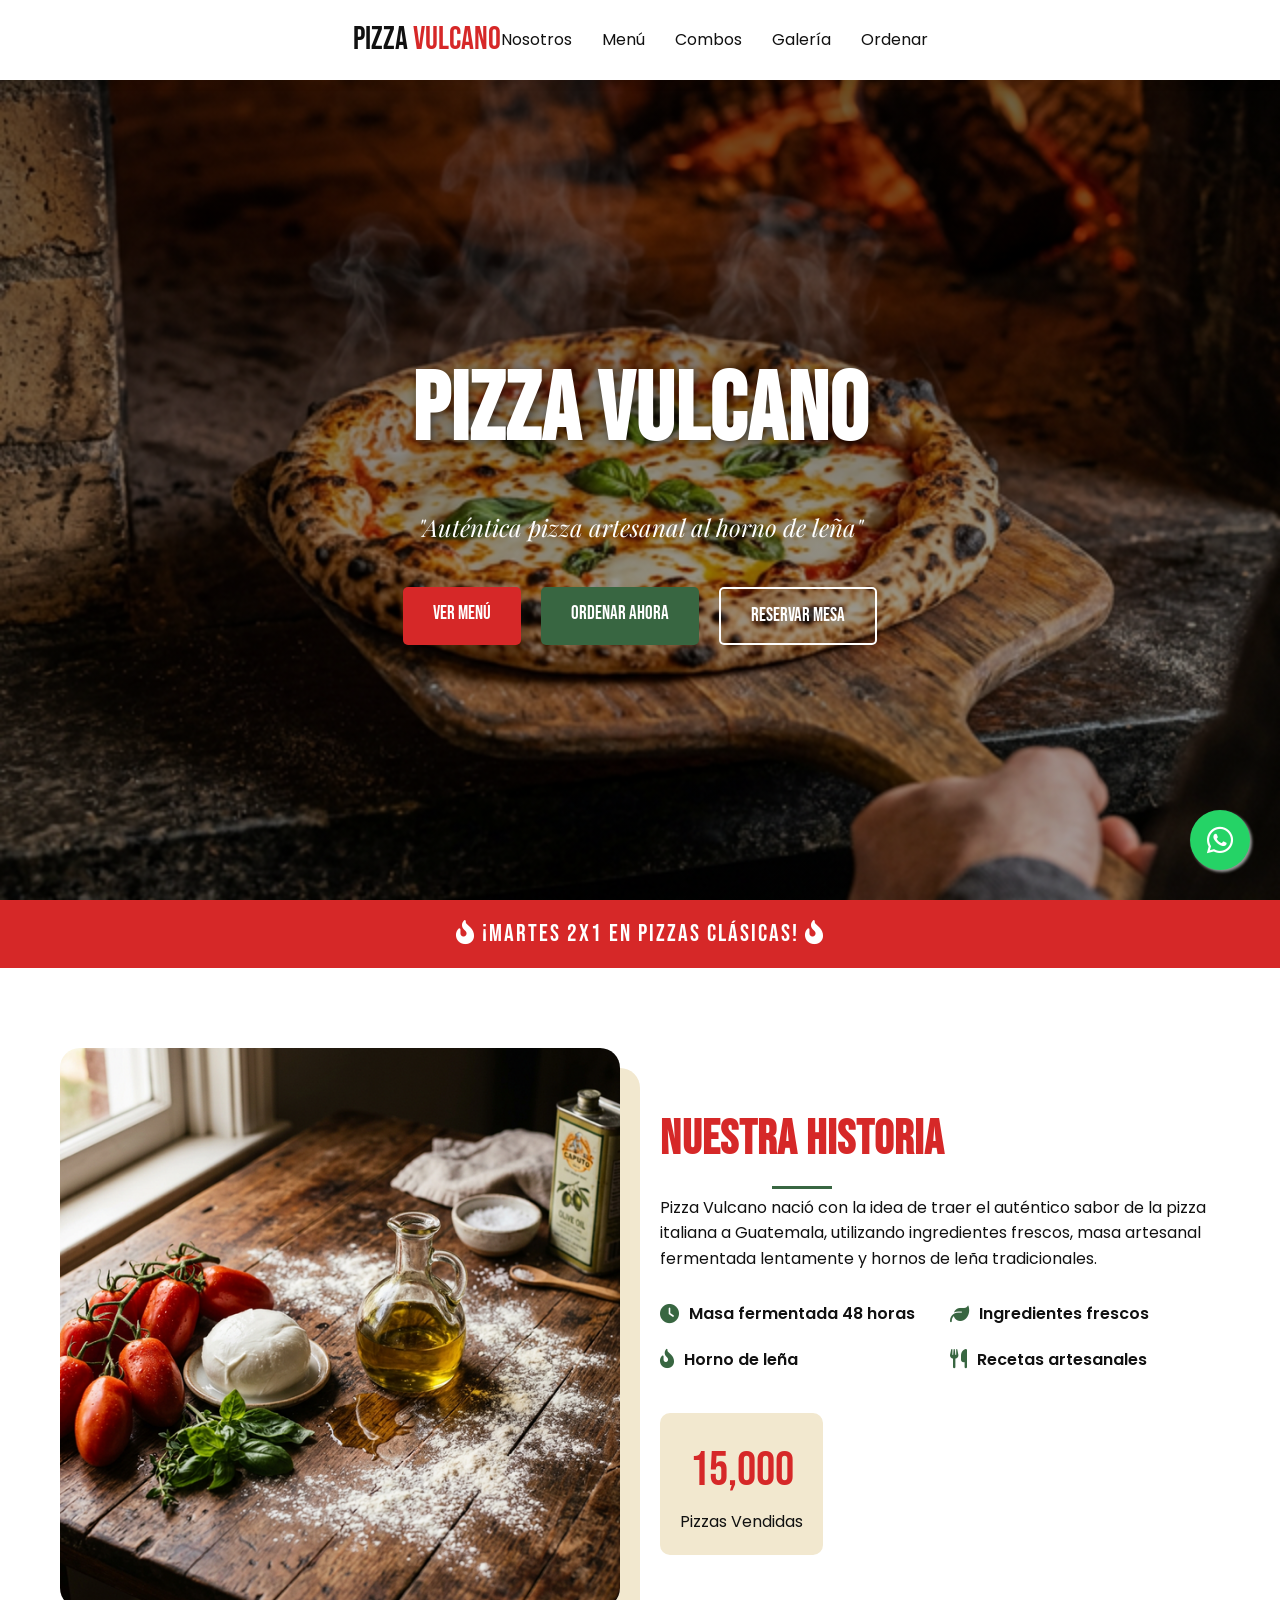
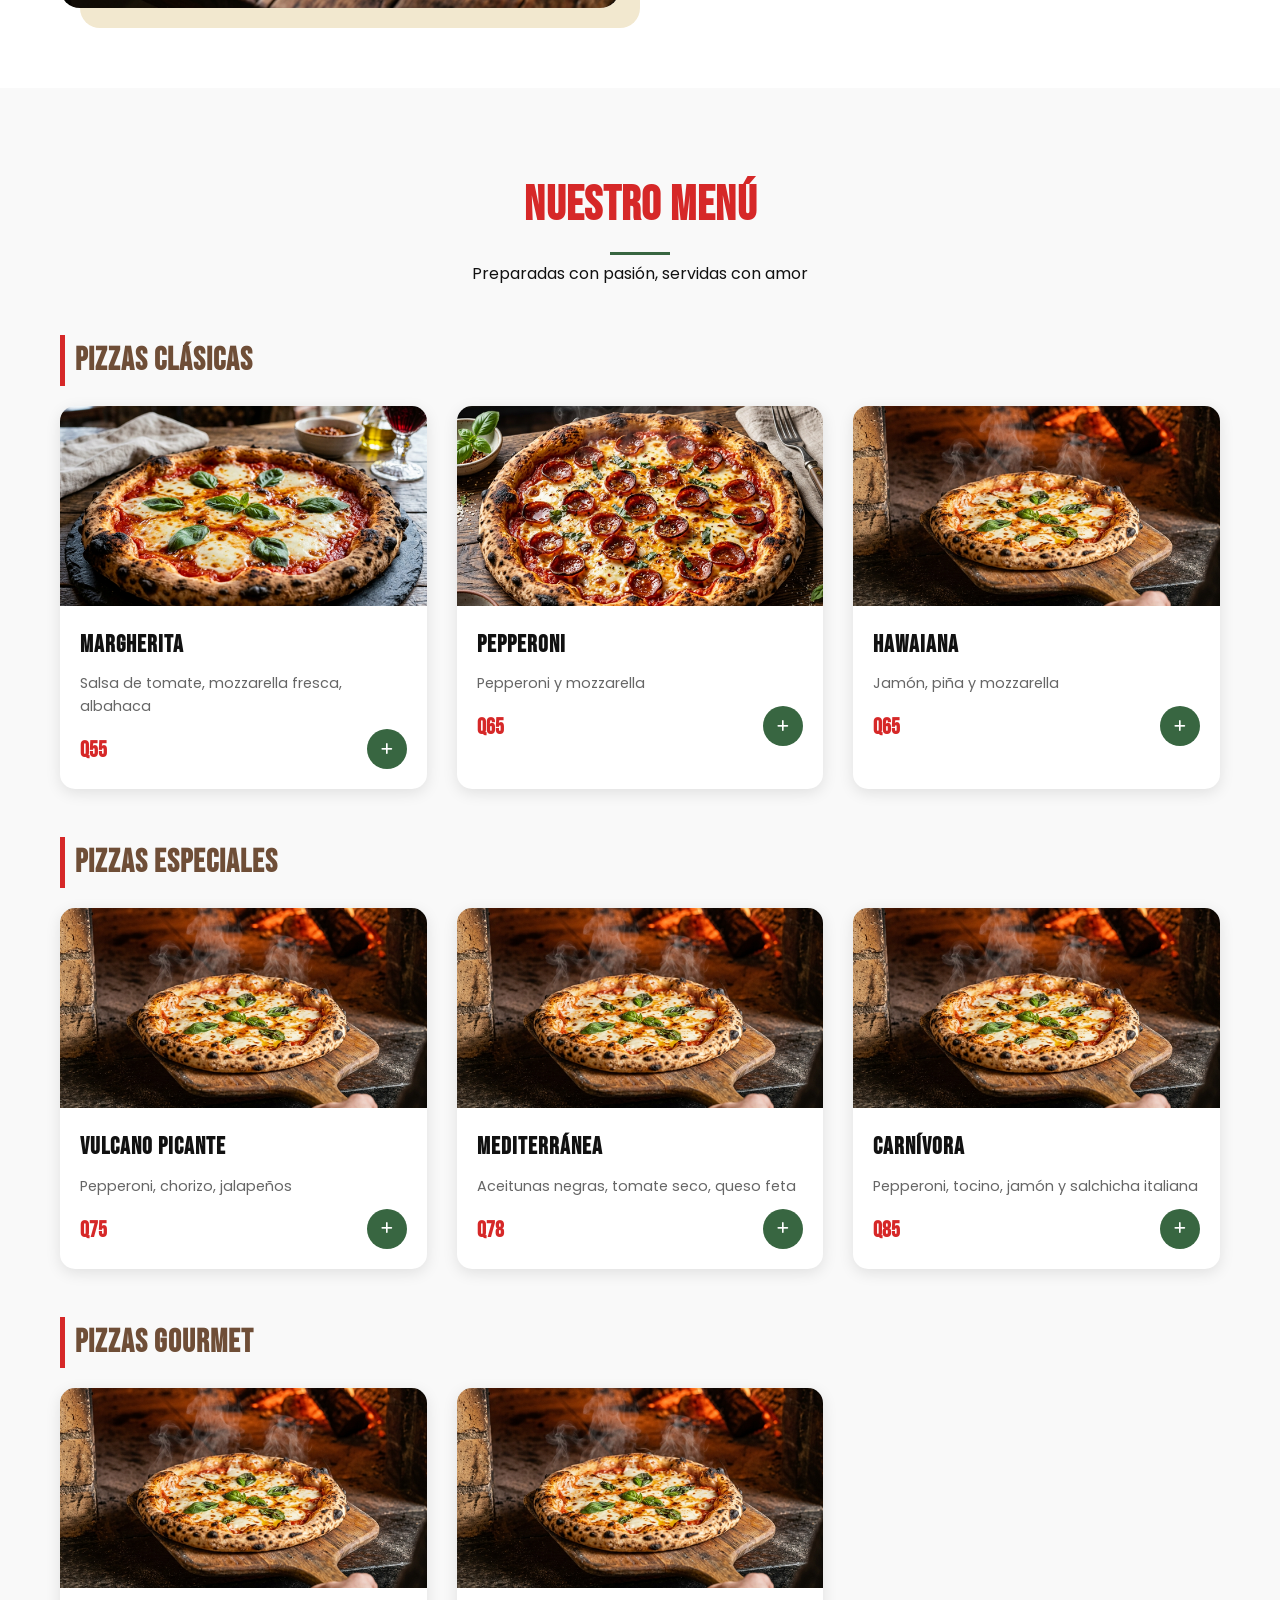
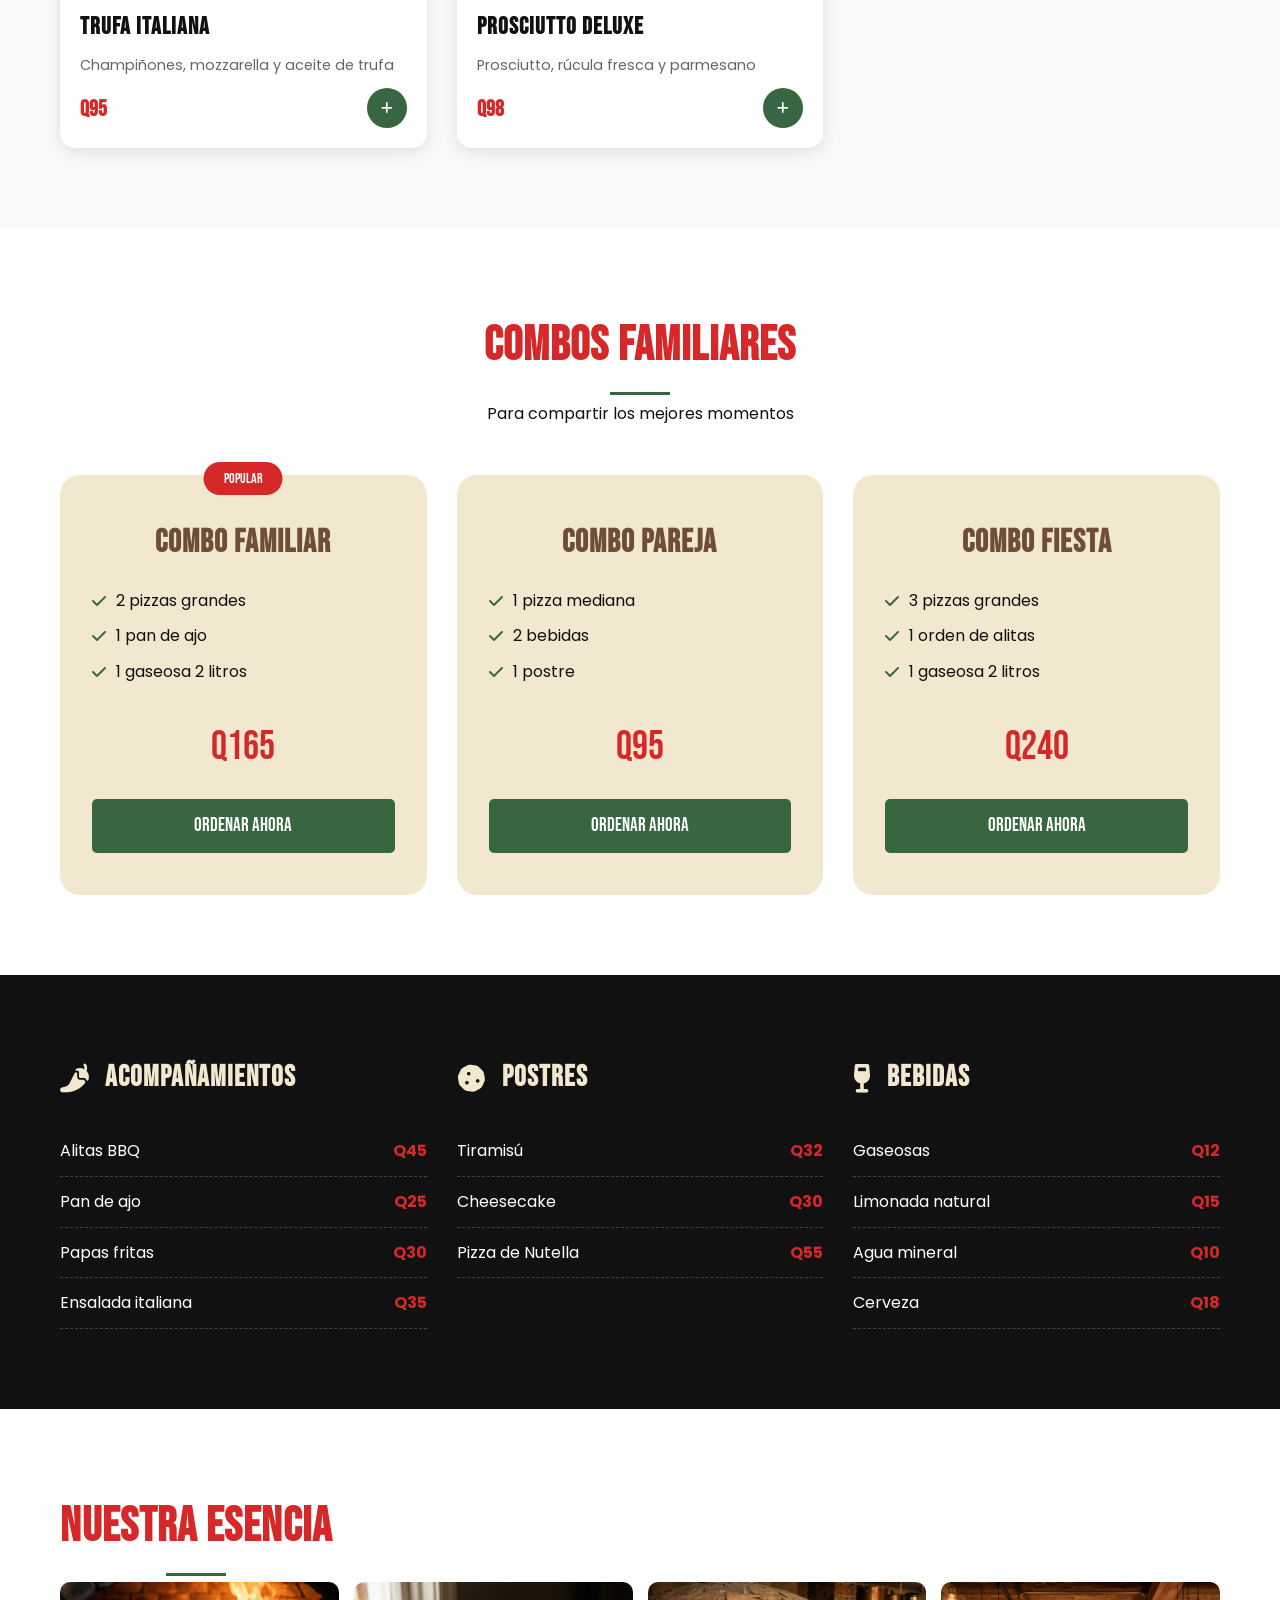
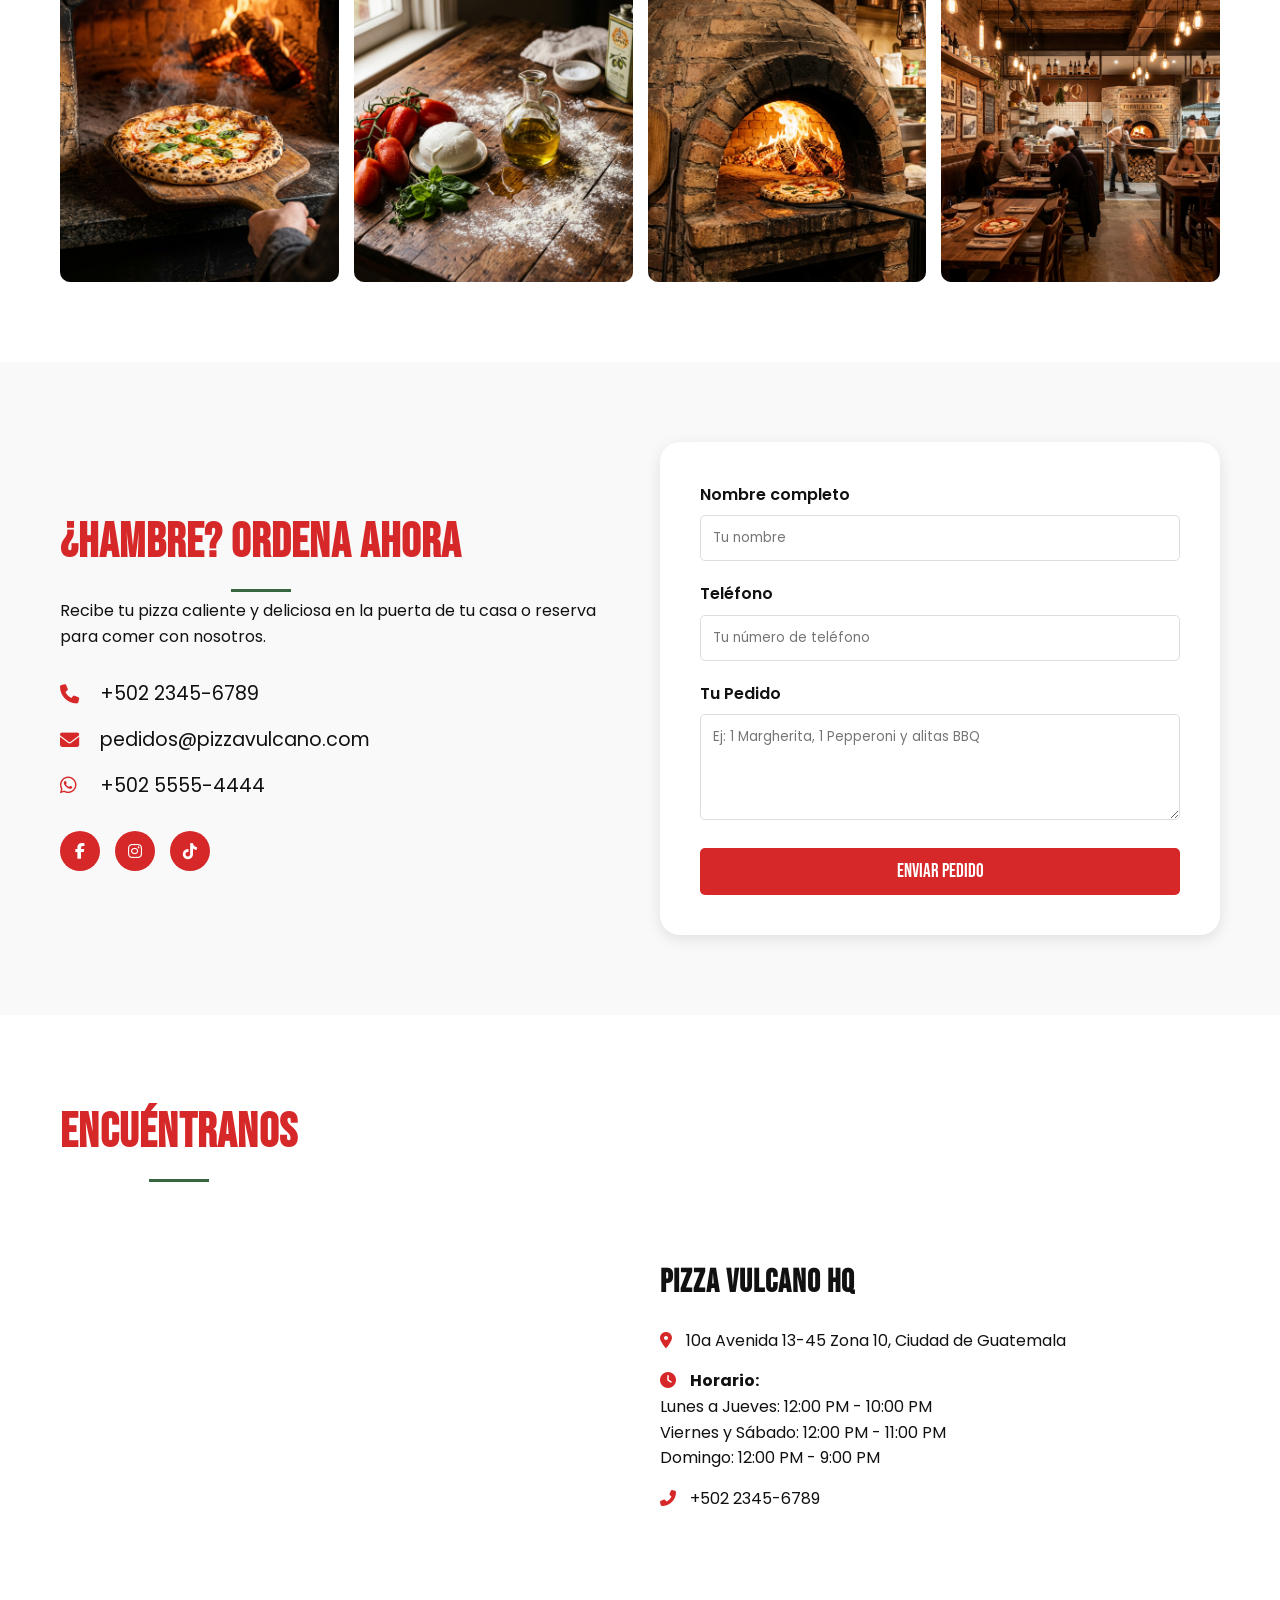
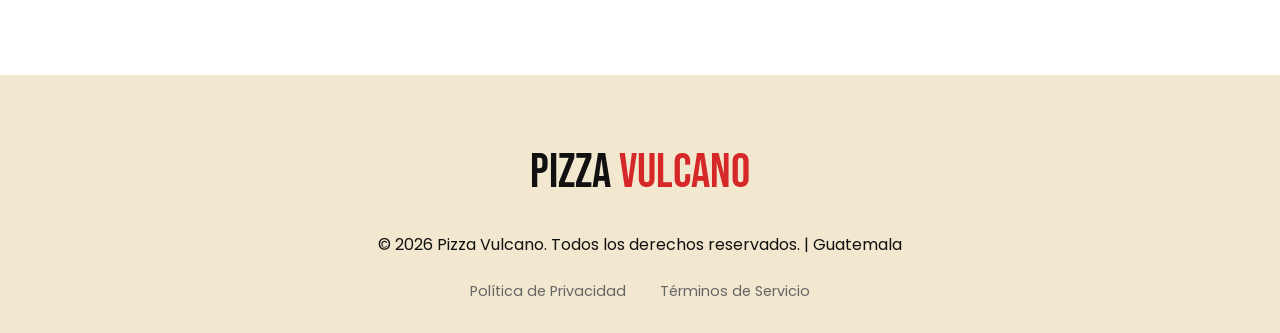
<file: webs demo/web4/index.html>
<!DOCTYPE html>
<html lang="es">
<head>
    <meta charset="UTF-8">
    <meta name="viewport" content="width=device-width, initial-scale=1.0">
    <title>Pizza Vulcano | Auténtica Pizza al Horno de Leña</title>
    <!-- SEO Meta Tags -->
    <meta name="description" content="Pizza Vulcano: La mejor pizza artesanal al horno de leña en Guatemala. Ingredientes frescos, masa fermentada 48h y sabor auténtico. ¡Ordena ya!">
    <meta name="keywords" content="pizza, guatemala, horno de leña, pizza artesanal, pizza vulcano, comida italiana">
    <!-- Google Fonts -->
    <link rel="preconnect" href="https://fonts.googleapis.com">
    <link rel="preconnect" href="https://fonts.gstatic.com" crossorigin>
    <link href="https://fonts.googleapis.com/css2?family=Bebas+Neue&family=Poppins:wght@300;400;600;700&family=Playfair+Display:ital,wght@0,700;1,700&display=swap" rel="stylesheet">
    <!-- Font Awesome -->
    <link rel="stylesheet" href="https://cdnjs.cloudflare.com/ajax/libs/font-awesome/6.4.0/css/all.min.css">
    <!-- Custom CSS -->
    <link rel="stylesheet" href="style.css">
</head>
<body>

    <!-- Header / Navbar -->
    <header id="main-header">
        <nav class="container">
            <div class="logo">
                <a href="#">PIZZA <span>VULCANO</span></a>
            </div>
            <ul class="nav-links">
                <li><a href="#about">Nosotros</a></li>
                <li><a href="#menu">Menú</a></li>
                <li><a href="#combos">Combos</a></li>
                <li><a href="#gallery">Galería</a></li>
                <li><a href="#order">Ordenar</a></li>
            </ul>
            <div class="mobile-menu-btn">
                <i class="fas fa-bars"></i>
            </div>
        </nav>
    </header>

    <!-- Hero Section -->
    <section id="hero">
        <div class="hero-overlay"></div>
        <div class="hero-content container text-center">
            <h1 class="fade-in">Pizza Vulcano</h1>
            <p class="fade-in-delay">"Auténtica pizza artesanal al horno de leña"</p>
            <div class="hero-btns fade-in-delay-more">
                <a href="#menu" class="btn btn-primary">Ver menú</a>
                <a href="#order" class="btn btn-secondary">Ordenar ahora</a>
                <a href="#location" class="btn btn-outline">Reservar mesa</a>
            </div>
        </div>
    </section>

    <!-- Banner Promocional -->
    <div class="promo-banner">
        <p><i class="fas fa-fire-alt"></i> ¡MARTES 2X1 EN PIZZAS CLÁSICAS! <i class="fas fa-fire-alt"></i></p>
    </div>

    <!-- Sobre Nosotros -->
    <section id="about" class="section-padding">
        <div class="container grid-2">
            <div class="about-image reveal">
                <img src="assets/ingredients.png" alt="Ingredientes frescos Pizza Vulcano">
            </div>
            <div class="about-text reveal">
                <h2 class="section-title">Nuestra Historia</h2>
                <p>Pizza Vulcano nació con la idea de traer el auténtico sabor de la pizza italiana a Guatemala, utilizando ingredientes frescos, masa artesanal fermentada lentamente y hornos de leña tradicionales.</p>
                <div class="features">
                    <div class="feature-item">
                        <i class="fas fa-clock"></i>
                        <span>Masa fermentada 48 horas</span>
                    </div>
                    <div class="feature-item">
                        <i class="fas fa-leaf"></i>
                        <span>Ingredientes frescos</span>
                    </div>
                    <div class="feature-item">
                        <i class="fas fa-fire-alt"></i>
                        <span>Horno de leña</span>
                    </div>
                    <div class="feature-item">
                        <i class="fas fa-utensils"></i>
                        <span>Recetas artesanales</span>
                    </div>
                </div>
                <div class="counter-container">
                    <div class="counter-item">
                        <span class="counter" data-target="15000">0</span>
                        <p>Pizzas Vendidas</p>
                    </div>
                </div>
            </div>
        </div>
    </section>

    <!-- Menú Principal -->
    <section id="menu" class="section-padding bg-light">
        <div class="container">
            <div class="text-center mb-5">
                <h2 class="section-title">Nuestro Menú</h2>
                <p>Preparadas con pasión, servidas con amor</p>
            </div>

            <!-- Categoría: Clásicas -->
            <h3 class="category-title">Pizzas Clásicas</h3>
            <div class="menu-grid">
                <div class="menu-card reveal">
                    <div class="menu-card-img">
                        <img src="assets/margherita.png" alt="Pizza Margherita">
                    </div>
                    <div class="menu-card-info">
                        <h4>Margherita</h4>
                        <p>Salsa de tomate, mozzarella fresca, albahaca</p>
                        <span class="price">Q55</span>
                        <button class="btn-card"><i class="fas fa-plus"></i></button>
                    </div>
                </div>
                <div class="menu-card reveal">
                    <div class="menu-card-img">
                        <img src="assets/pepperoni.png" alt="Pizza Pepperoni">
                    </div>
                    <div class="menu-card-info">
                        <h4>Pepperoni</h4>
                        <p>Pepperoni y mozzarella</p>
                        <span class="price">Q65</span>
                        <button class="btn-card"><i class="fas fa-plus"></i></button>
                    </div>
                </div>
                <div class="menu-card reveal">
                    <div class="menu-card-img">
                        <img src="assets/hero.png" alt="Pizza Hawaiana">
                    </div>
                    <div class="menu-card-info">
                        <h4>Hawaiana</h4>
                        <p>Jamón, piña y mozzarella</p>
                        <span class="price">Q65</span>
                        <button class="btn-card"><i class="fas fa-plus"></i></button>
                    </div>
                </div>
            </div>

            <!-- Categoría: Especiales -->
            <h3 class="category-title mt-5">Pizzas Especiales</h3>
            <div class="menu-grid">
                <div class="menu-card reveal">
                    <div class="menu-card-img">
                        <img src="assets/hero.png" alt="Pizza Vulcano Picante">
                    </div>
                    <div class="menu-card-info">
                        <h4>Vulcano Picante</h4>
                        <p>Pepperoni, chorizo, jalapeños</p>
                        <span class="price">Q75</span>
                        <button class="btn-card"><i class="fas fa-plus"></i></button>
                    </div>
                </div>
                <div class="menu-card reveal">
                    <div class="menu-card-img">
                        <img src="assets/hero.png" alt="Pizza Mediterránea">
                    </div>
                    <div class="menu-card-info">
                        <h4>Mediterránea</h4>
                        <p>Aceitunas negras, tomate seco, queso feta</p>
                        <span class="price">Q78</span>
                        <button class="btn-card"><i class="fas fa-plus"></i></button>
                    </div>
                </div>
                <div class="menu-card reveal">
                    <div class="menu-card-img">
                        <img src="assets/hero.png" alt="Pizza Carnívora">
                    </div>
                    <div class="menu-card-info">
                        <h4>Carnívora</h4>
                        <p>Pepperoni, tocino, jamón y salchicha italiana</p>
                        <span class="price">Q85</span>
                        <button class="btn-card"><i class="fas fa-plus"></i></button>
                    </div>
                </div>
            </div>

            <!-- Categoría: Gourmet -->
            <h3 class="category-title mt-5">Pizzas Gourmet</h3>
            <div class="menu-grid">
                <div class="menu-card reveal">
                    <div class="menu-card-img">
                        <img src="assets/hero.png" alt="Pizza Trufa Italiana">
                    </div>
                    <div class="menu-card-info">
                        <h4>Trufa Italiana</h4>
                        <p>Champiñones, mozzarella y aceite de trufa</p>
                        <span class="price">Q95</span>
                        <button class="btn-card"><i class="fas fa-plus"></i></button>
                    </div>
                </div>
                <div class="menu-card reveal">
                    <div class="menu-card-img">
                        <img src="assets/hero.png" alt="Pizza Prosciutto Deluxe">
                    </div>
                    <div class="menu-card-info">
                        <h4>Prosciutto Deluxe</h4>
                        <p>Prosciutto, rúcula fresca y parmesano</p>
                        <span class="price">Q98</span>
                        <button class="btn-card"><i class="fas fa-plus"></i></button>
                    </div>
                </div>
            </div>
        </div>
    </section>

    <!-- Combos y Promociones -->
    <section id="combos" class="section-padding">
        <div class="container">
            <div class="text-center mb-5">
                <h2 class="section-title">Combos Familiares</h2>
                <p>Para compartir los mejores momentos</p>
            </div>
            <div class="combos-grid">
                <div class="combo-card reveal">
                    <div class="combo-badge">Popular</div>
                    <h3>Combo Familiar</h3>
                    <ul>
                        <li><i class="fas fa-check"></i> 2 pizzas grandes</li>
                        <li><i class="fas fa-check"></i> 1 pan de ajo</li>
                        <li><i class="fas fa-check"></i> 1 gaseosa 2 litros</li>
                    </ul>
                    <div class="combo-price">Q165</div>
                    <a href="#order" class="btn btn-secondary w-100">Ordenar Ahora</a>
                </div>
                <div class="combo-card reveal">
                    <h3>Combo Pareja</h3>
                    <ul>
                        <li><i class="fas fa-check"></i> 1 pizza mediana</li>
                        <li><i class="fas fa-check"></i> 2 bebidas</li>
                        <li><i class="fas fa-check"></i> 1 postre</li>
                    </ul>
                    <div class="combo-price">Q95</div>
                    <a href="#order" class="btn btn-secondary w-100">Ordenar Ahora</a>
                </div>
                <div class="combo-card reveal">
                    <h3>Combo Fiesta</h3>
                    <ul>
                        <li><i class="fas fa-check"></i> 3 pizzas grandes</li>
                        <li><i class="fas fa-check"></i> 1 orden de alitas</li>
                        <li><i class="fas fa-check"></i> 1 gaseosa 2 litros</li>
                    </ul>
                    <div class="combo-price">Q240</div>
                    <a href="#order" class="btn btn-secondary w-100">Ordenar Ahora</a>
                </div>
            </div>
        </div>
    </section>

    <!-- Otros Complementos -->
    <section class="section-padding bg-dark text-white">
        <div class="container">
            <div class="grid-3">
                <div class="menu-list reveal">
                    <h3><i class="fas fa-pepper-hot"></i> Acompañamientos</h3>
                    <ul>
                        <li><span>Alitas BBQ</span> <strong>Q45</strong></li>
                        <li><span>Pan de ajo</span> <strong>Q25</strong></li>
                        <li><span>Papas fritas</span> <strong>Q30</strong></li>
                        <li><span>Ensalada italiana</span> <strong>Q35</strong></li>
                    </ul>
                </div>
                <div class="menu-list reveal">
                    <h3><i class="fas fa-cookie"></i> Postres</h3>
                    <ul>
                        <li><span>Tiramisú</span> <strong>Q32</strong></li>
                        <li><span>Cheesecake</span> <strong>Q30</strong></li>
                        <li><span>Pizza de Nutella</span> <strong>Q55</strong></li>
                    </ul>
                </div>
                <div class="menu-list reveal">
                    <h3><i class="fas fa-wine-glass"></i> Bebidas</h3>
                    <ul>
                        <li><span>Gaseosas</span> <strong>Q12</strong></li>
                        <li><span>Limonada natural</span> <strong>Q15</strong></li>
                        <li><span>Agua mineral</span> <strong>Q10</strong></li>
                        <li><span>Cerveza</span> <strong>Q18</strong></li>
                    </ul>
                </div>
            </div>
        </div>
    </section>

    <!-- Galería -->
    <section id="gallery" class="section-padding">
        <div class="container">
            <h2 class="section-title text-center">Nuestra Esencia</h2>
            <div class="gallery-grid">
                <div class="gallery-item reveal">
                    <img src="assets/hero.png" alt="Pizza al horno">
                </div>
                <div class="gallery-item reveal">
                    <img src="assets/ingredients.png" alt="Ingredientes frescos">
                </div>
                <div class="gallery-item reveal">
                    <img src="assets/oven.png" alt="Horno de leña">
                </div>
                <div class="gallery-item reveal">
                    <img src="assets/interior.png" alt="Ambiente del restaurante">
                </div>
            </div>
        </div>
    </section>

    <!-- Pedidos -->
    <section id="order" class="section-padding bg-light">
        <div class="container">
            <div class="grid-2">
                <div class="order-info reveal">
                    <h2 class="section-title">¿Hambre? Ordena ahora</h2>
                    <p>Recibe tu pizza caliente y deliciosa en la puerta de tu casa o reserva para comer con nosotros.</p>
                    <div class="contact-details">
                        <p><i class="fas fa-phone"></i> +502 2345-6789</p>
                        <p><i class="fas fa-envelope"></i> pedidos@pizzavulcano.com</p>
                        <p><i class="fab fa-whatsapp"></i> +502 5555-4444</p>
                    </div>
                    <div class="social-icons">
                        <a href="#"><i class="fab fa-facebook-f"></i></a>
                        <a href="#"><i class="fab fa-instagram"></i></a>
                        <a href="#"><i class="fab fa-tiktok"></i></a>
                    </div>
                </div>
                <div class="order-form reveal">
                    <form id="pizza-order-form">
                        <div class="form-group">
                            <label for="name">Nombre completo</label>
                            <input type="text" id="name" name="name" placeholder="Tu nombre" required>
                        </div>
                        <div class="form-group">
                            <label for="phone">Teléfono</label>
                            <input type="tel" id="phone" name="phone" placeholder="Tu número de teléfono" required>
                        </div>
                        <div class="form-group">
                            <label for="pedido">Tu Pedido</label>
                            <textarea id="pedido" name="pedido" rows="4" placeholder="Ej: 1 Margherita, 1 Pepperoni y alitas BBQ" required></textarea>
                        </div>
                        <button type="submit" class="btn btn-primary w-100">Enviar pedido</button>
                    </form>
                </div>
            </div>
        </div>
    </section>

    <!-- Ubicación -->
    <section id="location" class="section-padding">
        <div class="container">
            <h2 class="section-title text-center">Encuéntranos</h2>
            <div class="location-wrapper grid-2">
                <div class="map reveal">
                    <!-- Placeholder de Google Maps -->
                    <iframe src="https://www.google.com/maps/embed?pb=!1m18!1m12!1m3!1d15443.084478311685!2d-90.51327110000001!3d14.61208035!2m3!1f0!2f0!3f0!3m2!1i1024!2i768!4f13.1!3m3!1m2!1s0x8589a31060965dcb%3A0xc023e1e948ed82f!2sGuatemala%20City!5e0!3m2!1sen!2sgt!4v1620000000000!5m2!1sen!2sgt" width="100%" height="400" style="border:0;" allowfullscreen="" loading="lazy"></iframe>
                </div>
                <div class="location-info reveal">
                    <h3>Pizza Vulcano HQ</h3>
                    <p><i class="fas fa-map-marker-alt"></i> 10a Avenida 13-45 Zona 10, Ciudad de Guatemala</p>
                    <p><i class="fas fa-clock"></i> <strong>Horario:</strong><br>
                        Lunes a Jueves: 12:00 PM - 10:00 PM<br>
                        Viernes y Sábado: 12:00 PM - 11:00 PM<br>
                        Domingo: 12:00 PM - 9:00 PM
                    </p>
                    <p><i class="fas fa-phone-alt"></i> +502 2345-6789</p>
                </div>
            </div>
        </div>
    </section>

    <!-- Footer -->
    <footer>
        <div class="container text-center">
            <div class="footer-logo">PIZZA <span>VULCANO</span></div>
            <p>&copy; 2026 Pizza Vulcano. Todos los derechos reservados. | Guatemala</p>
            <div class="footer-links">
                <a href="#">Política de Privacidad</a>
                <a href="#">Términos de Servicio</a>
            </div>
        </div>
    </footer>

    <!-- Botón flotante WhatsApp -->
    <a href="https://wa.me/50255554444" class="whatsapp-float" target="_blank">
        <i class="fab fa-whatsapp"></i>
    </a>

    <!-- Custom JS -->
    <script src="script.js"></script>
</body>
</html>
</file>
<file: webs demo/web4/style.css>
/* 
    Pizza Vulcano - Custom CSS
    Style: Modern Italian / Rustic Elegant
    Author: Senior Web Developer
*/

:root {
    --primary: #d62828;
    /* Tomato Red */
    --secondary: #386641;
    /* Olive Green */
    --accent: #f2e8cf;
    /* Dough Beige */
    --brown: #6f4e37;
    /* Oven Brown */
    --black: #111111;
    --gray-light: #f9f9f9;
    --white: #ffffff;
    --font-titles: 'Bebas Neue', cursive;
    --font-text: 'Poppins', sans-serif;
    --transition: all 0.3s ease;
    --shadow: 0 4px 15px rgba(0, 0, 0, 0.1);
}

/* Base Reset */
* {
    margin: 0;
    padding: 0;
    box-sizing: border-box;
}

html {
    scroll-behavior: smooth;
}

body {
    font-family: var(--font-text);
    color: var(--black);
    line-height: 1.6;
    background-color: var(--white);
    overflow-x: hidden;
}

.container {
    max-width: 1200px;
    margin: 0 auto;
    padding: 0 20px;
}

a {
    text-decoration: none;
    color: inherit;
    transition: var(--transition);
}

ul {
    list-style: none;
}

img {
    max-width: 100%;
    display: block;
}

/* UI Components */
.section-padding {
    padding: 80px 0;
}

.text-center {
    text-align: center;
}

.mb-5 {
    margin-bottom: 3rem;
}

.mt-5 {
    margin-top: 3rem;
}

.bg-light {
    background-color: var(--gray-light);
}

.bg-dark {
    background-color: var(--black);
}

.text-white {
    color: var(--white);
}

/* Titles */
h1,
h2,
h3,
h4 {
    font-family: var(--font-titles);
    letter-spacing: 1px;
}

.section-title {
    font-size: 3rem;
    color: var(--primary);
    margin-bottom: 1rem;
    position: relative;
    display: inline-block;
}

.section-title::after {
    content: '';
    width: 60px;
    height: 3px;
    background: var(--secondary);
    position: absolute;
    bottom: -10px;
    left: 50%;
    transform: translateX(-50%);
}

/* Grids */
.grid-2 {
    display: grid;
    grid-template-columns: repeat(auto-fit, minmax(300px, 1fr));
    gap: 40px;
    align-items: center;
}

.grid-3 {
    display: grid;
    grid-template-columns: repeat(auto-fit, minmax(280px, 1fr));
    gap: 30px;
}

/* Buttons */
.btn {
    display: inline-block;
    padding: 12px 30px;
    font-family: var(--font-titles);
    font-size: 1.2rem;
    border-radius: 5px;
    cursor: pointer;
    border: none;
    transition: var(--transition);
    text-transform: uppercase;
}

.btn-primary {
    background-color: var(--primary);
    color: var(--white);
}

.btn-primary:hover {
    background-color: #b01e1e;
    transform: translateY(-3px);
    box-shadow: 0 5px 15px rgba(214, 40, 40, 0.4);
}

.btn-secondary {
    background-color: var(--secondary);
    color: var(--white);
}

.btn-secondary:hover {
    background-color: #2a4d31;
    transform: translateY(-3px);
    box-shadow: 0 5px 15px rgba(56, 102, 65, 0.4);
}

.btn-outline {
    background-color: transparent;
    color: var(--white);
    border: 2px solid var(--white);
}

.btn-outline:hover {
    background-color: var(--white);
    color: var(--black);
}

.w-100 {
    width: 100%;
}

/* Header & Nav */
#main-header {
    background-color: var(--white);
    height: 80px;
    display: flex;
    align-items: center;
    position: fixed;
    top: 0;
    left: 0;
    width: 100%;
    z-index: 1000;
    box-shadow: 0 2px 10px rgba(0, 0, 0, 0.1);
}

#main-header nav {
    display: flex;
    justify-content: space-between;
    align-items: center;
}

.logo {
    font-family: var(--font-titles);
    font-size: 2rem;
    color: var(--black);
}

.logo span {
    color: var(--primary);
}

.nav-links {
    display: flex;
    gap: 30px;
}

.nav-links a:hover {
    color: var(--primary);
}

.mobile-menu-btn {
    display: none;
    font-size: 1.5rem;
    cursor: pointer;
}

/* Hero Section */
#hero {
    height: 100vh;
    background: url('assets/hero.png') no-repeat center center/cover;
    position: relative;
    display: flex;
    align-items: center;
    justify-content: center;
    padding-top: 80px;
}

.hero-overlay {
    position: absolute;
    top: 0;
    left: 0;
    width: 100%;
    height: 100%;
    background: linear-gradient(rgba(0, 0, 0, 0.6), rgba(0, 0, 0, 0.3));
}

.hero-content {
    position: relative;
    z-index: 1;
    color: var(--white);
}

#hero h1 {
    font-size: 6rem;
    margin-bottom: 20px;
    text-shadow: 2px 2px 10px rgba(0, 0, 0, 0.5);
}

#hero p {
    font-size: 1.5rem;
    margin-bottom: 40px;
    font-style: italic;
    font-family: 'Playfair Display', serif;
}

.hero-btns {
    display: flex;
    gap: 20px;
    justify-content: center;
}

/* Promo Banner */
.promo-banner {
    background-color: var(--primary);
    color: var(--white);
    text-align: center;
    padding: 15px 0;
    font-family: var(--font-titles);
    font-size: 1.5rem;
    letter-spacing: 2px;
}

/* Section About */
.about-image img {
    border-radius: 20px;
    box-shadow: 20px 20px 0 var(--accent);
}

.features {
    display: grid;
    grid-template-columns: 1fr 1fr;
    gap: 20px;
    margin: 30px 0;
}

.feature-item {
    display: flex;
    align-items: center;
    gap: 10px;
    font-weight: 600;
}

.feature-item i {
    color: var(--secondary);
    font-size: 1.2rem;
}

.counter-container {
    margin-top: 40px;
}

.counter-item {
    background-color: var(--accent);
    padding: 20px;
    border-radius: 10px;
    display: inline-block;
    text-align: center;
}

.counter {
    font-family: var(--font-titles);
    font-size: 3rem;
    color: var(--primary);
    display: block;
}

/* Menu Cards */
.category-title {
    font-size: 2rem;
    color: var(--brown);
    margin-bottom: 20px;
    padding-left: 10px;
    border-left: 5px solid var(--primary);
}

.menu-grid {
    display: grid;
    grid-template-columns: repeat(auto-fill, minmax(300px, 1fr));
    gap: 30px;
}

.menu-card {
    background: var(--white);
    border-radius: 15px;
    overflow: hidden;
    position: relative;
    box-shadow: var(--shadow);
    transition: var(--transition);
}

.menu-card:hover {
    transform: translateY(-10px);
}

.menu-card-img {
    height: 200px;
    overflow: hidden;
}

.menu-card-img img {
    width: 100%;
    height: 100%;
    object-fit: cover;
    transition: transform 0.5s ease;
}

.menu-card:hover .menu-card-img img {
    transform: scale(1.1);
}

.menu-card-info {
    padding: 20px;
    position: relative;
}

.menu-card-info h4 {
    font-size: 1.5rem;
    margin-bottom: 8px;
}

.menu-card-info p {
    font-size: 0.9rem;
    color: #666;
    margin-bottom: 15px;
}

.price {
    font-size: 1.4rem;
    font-weight: 700;
    color: var(--primary);
    font-family: var(--font-titles);
}

.btn-card {
    position: absolute;
    bottom: 20px;
    right: 20px;
    width: 40px;
    height: 40px;
    border-radius: 50%;
    background-color: var(--secondary);
    color: var(--white);
    border: none;
    cursor: pointer;
    display: flex;
    align-items: center;
    justify-content: center;
    transition: var(--transition);
}

.btn-card:hover {
    background-color: var(--primary);
    transform: rotate(90deg);
}

/* Combo Cards */
.combos-grid {
    display: grid;
    grid-template-columns: repeat(auto-fit, minmax(300px, 1fr));
    gap: 30px;
}

.combo-card {
    background: var(--accent);
    padding: 40px 30px;
    border-radius: 20px;
    text-align: center;
    position: relative;
    transition: var(--transition);
    border: 2px solid transparent;
}

.combo-card:hover {
    border-color: var(--primary);
    transform: scale(1.03);
}

.combo-badge {
    position: absolute;
    top: -15px;
    left: 50%;
    transform: translateX(-50%);
    background: var(--primary);
    color: var(--white);
    padding: 5px 20px;
    border-radius: 20px;
    font-family: var(--font-titles);
    text-transform: uppercase;
    font-size: 0.9rem;
}

.combo-card h3 {
    font-size: 2rem;
    margin-bottom: 20px;
    color: var(--brown);
}

.combo-card ul {
    margin-bottom: 30px;
    text-align: left;
}

.combo-card li {
    margin-bottom: 10px;
    display: flex;
    align-items: center;
    gap: 10px;
}

.combo-card li i {
    color: var(--secondary);
}

.combo-price {
    font-family: var(--font-titles);
    font-size: 2.5rem;
    color: var(--primary);
    margin-bottom: 20px;
}

/* Complementos Lists */
.menu-list h3 {
    font-size: 1.8rem;
    margin-bottom: 25px;
    color: var(--accent);
    display: flex;
    align-items: center;
    gap: 15px;
}

.menu-list ul li {
    display: flex;
    justify-content: space-between;
    padding: 12px 0;
    border-bottom: 1px dashed rgba(255, 255, 255, 0.2);
}

.menu-list ul li strong {
    color: var(--primary);
}

/* Gallery Grid */
.gallery-grid {
    display: grid;
    grid-template-columns: repeat(auto-fill, minmax(250px, 1fr));
    gap: 15px;
}

.gallery-item {
    height: 300px;
    overflow: hidden;
    border-radius: 10px;
}

.gallery-item img {
    width: 100%;
    height: 100%;
    object-fit: cover;
    transition: transform 0.6s ease;
}

.gallery-item:hover img {
    transform: scale(1.1);
    filter: brightness(0.8);
}

/* Order Form */
.order-info h2 {
    font-size: 3rem;
}

.contact-details {
    margin: 30px 0;
}

.contact-details p {
    font-size: 1.2rem;
    margin-bottom: 15px;
    display: flex;
    align-items: center;
    gap: 15px;
}

.contact-details i {
    color: var(--primary);
    width: 25px;
}

.social-icons {
    display: flex;
    gap: 15px;
}

.social-icons a {
    width: 40px;
    height: 40px;
    border-radius: 50%;
    background: var(--primary);
    color: var(--white);
    display: flex;
    align-items: center;
    justify-content: center;
}

.order-form {
    background: var(--white);
    padding: 40px;
    border-radius: 20px;
    box-shadow: var(--shadow);
}

.form-group {
    margin-bottom: 20px;
}

.form-group label {
    display: block;
    margin-bottom: 8px;
    font-weight: 600;
}

.form-group input,
.form-group textarea {
    width: 100%;
    padding: 12px;
    border: 1px solid #ddd;
    border-radius: 5px;
    font-family: inherit;
}

.form-group input:focus,
.form-group textarea:focus {
    outline: none;
    border-color: var(--primary);
}

/* Location */
.location-info h3 {
    font-size: 2rem;
    margin-bottom: 20px;
}

.location-info p {
    margin-bottom: 15px;
}

.location-info i {
    color: var(--primary);
    margin-right: 10px;
}

/* Footer */
footer {
    padding: 60px 0 30px;
    background-color: var(--accent);
    color: var(--black);
}

.footer-logo {
    font-family: var(--font-titles);
    font-size: 3rem;
    margin-bottom: 20px;
}

.footer-logo span {
    color: var(--primary);
}

.footer-links {
    margin-top: 20px;
}

.footer-links a {
    margin: 0 15px;
    font-size: 0.9rem;
    color: #666;
}

/* WhatsApp Float */
.whatsapp-float {
    position: fixed;
    bottom: 30px;
    right: 30px;
    width: 60px;
    height: 60px;
    background-color: #25d366;
    color: #fff;
    border-radius: 50px;
    text-align: center;
    font-size: 30px;
    box-shadow: 2px 2px 3px #999;
    z-index: 999;
    display: flex;
    align-items: center;
    justify-content: center;
}

.whatsapp-float:hover {
    background-color: #128c7e;
    transform: scale(1.1);
}

/* Animations */
.fade-in {
    opacity: 0;
    animation: fadeIn 1s forwards;
}

.fade-in-delay {
    opacity: 0;
    animation: fadeIn 1s 0.5s forwards;
}

.fade-in-delay-more {
    opacity: 0;
    animation: fadeIn 1s 1s forwards;
}

@keyframes fadeIn {
    from {
        opacity: 0;
        transform: translateY(20px);
    }

    to {
        opacity: 1;
        transform: translateY(0);
    }
}

.reveal {
    position: relative;
    opacity: 0;
    transition: all 0.8s ease-out;
}

.reveal.active {
    opacity: 1;
}

.reveal.fade-left {
    transform: translateX(-50px);
}

.reveal.fade-right {
    transform: translateX(50px);
}

.reveal.fade-bottom {
    transform: translateY(50px);
}

.reveal.active.fade-left,
.reveal.active.fade-right,
.reveal.active.fade-bottom {
    transform: translateX(0) translateY(0);
}

/* Mobile Responsive */
@media (max-width: 768px) {
    #hero h1 {
        font-size: 4rem;
    }

    .nav-links {
        display: none;
    }

    .mobile-menu-btn {
        display: block;
    }

    .section-title {
        font-size: 2.5rem;
    }

    .hero-btns {
        flex-direction: column;
        align-items: center;
    }

    .btn {
        width: 100%;
        max-width: 300px;
    }

    .grid-2,
    .grid-3 {
        grid-template-columns: 1fr;
    }

    .about-image img {
        box-shadow: 10px 10px 0 var(--accent);
    }
}
</file>
